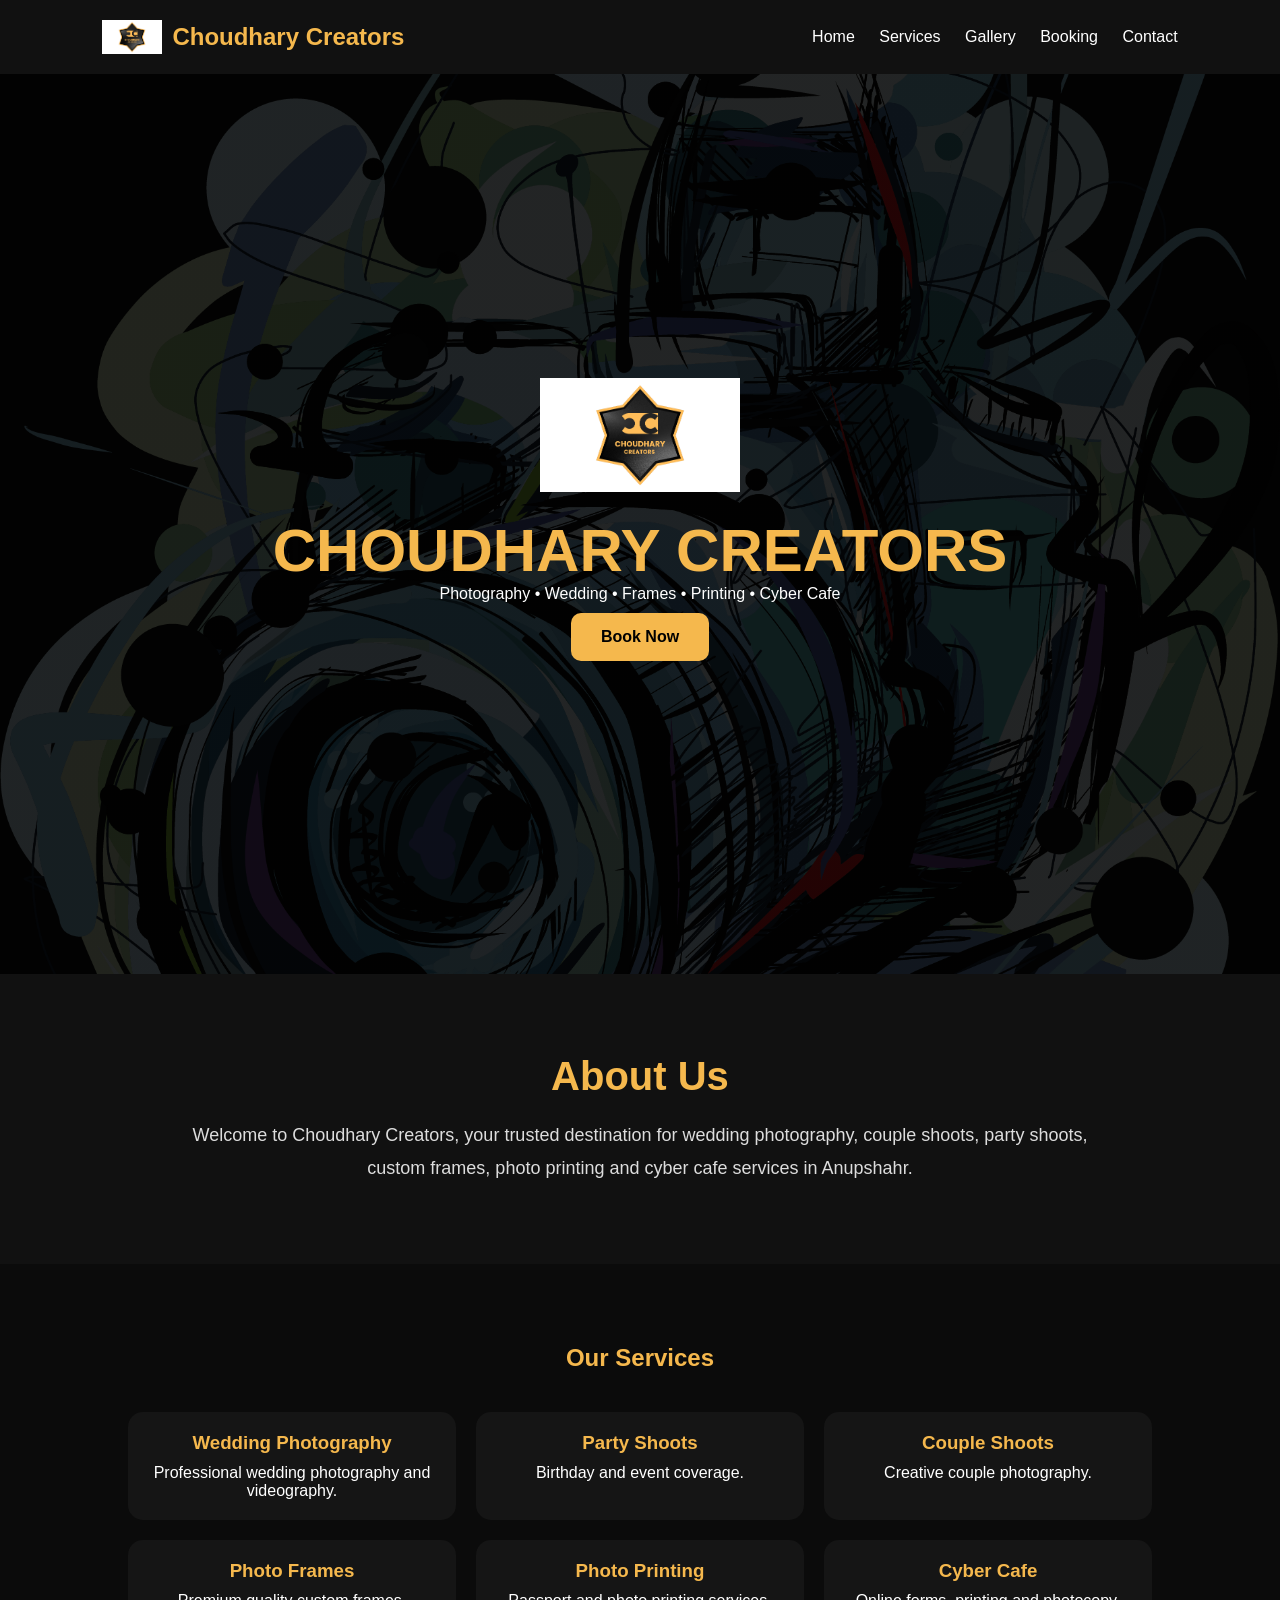
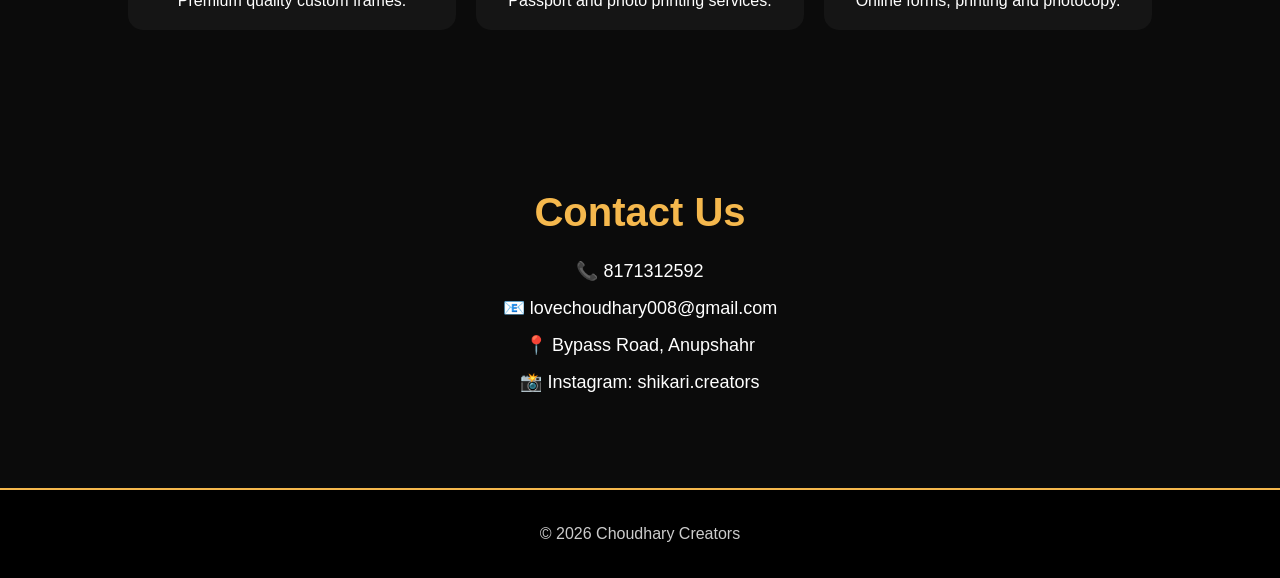
<file: Index.html>
<!DOCTYPE html>
<html lang="en">
<head>
<meta charset="UTF-8">
<meta name="viewport" content="width=device-width, initial-scale=1.0">
<title>Choudhary Creators</title>

<link rel="stylesheet" href="style.css">

</head>
<body>

<header>

<div class="logo">
<img src="logo.png" alt="Logo">
<h2>Choudhary Creators</h2>
</div>

<nav>
<a href="#">Home</a>
<a href="#">Services</a>
<a href="#">Gallery</a>
<a href="#">Booking</a>
<a href="#">Contact</a>
</nav>

</header>

<section class="hero">

<div class="hero-content">

<img class="hero-logo" src="logo.png" alt="Logo">

<h1>CHOUDHARY CREATORS</h1>

<p>
Photography • Wedding • Frames • Printing • Cyber Cafe
</p>

<a href="https://wa.me/918171312592" class="btn">
Book Now
</a>

</div>

</section>

<section class="about">

<h2>About Us</h2>

<p>
Welcome to Choudhary Creators, your trusted destination for wedding photography, couple shoots, party shoots, custom frames, photo printing and cyber cafe services in Anupshahr.
</p>

</section>

<section class="services">

<h2>Our Services</h2>

<div class="cards">

<div class="card">
<h3>Wedding Photography</h3>
<p>Professional wedding photography and videography.</p>
</div>

<div class="card">
<h3>Party Shoots</h3>
<p>Birthday and event coverage.</p>
</div>

<div class="card">
<h3>Couple Shoots</h3>
<p>Creative couple photography.</p>
</div>

<div class="card">
<h3>Photo Frames</h3>
<p>Premium quality custom frames.</p>
</div>

<div class="card">
<h3>Photo Printing</h3>
<p>Passport and photo printing services.</p>
</div>

<div class="card">
<h3>Cyber Cafe</h3>
<p>Online forms, printing and photocopy.</p>
</div>

</div>

</section>

<section class="contact">

<h2>Contact Us</h2>

<p>📞 8171312592</p>

<p>📧 lovechoudhary008@gmail.com</p>

<p>📍 Bypass Road, Anupshahr</p>

<p>📸 Instagram: shikari.creators</p>

</section>

<footer>

<p>
© 2026 Choudhary Creators
</p>

</footer>

</body>
</html>
</file>
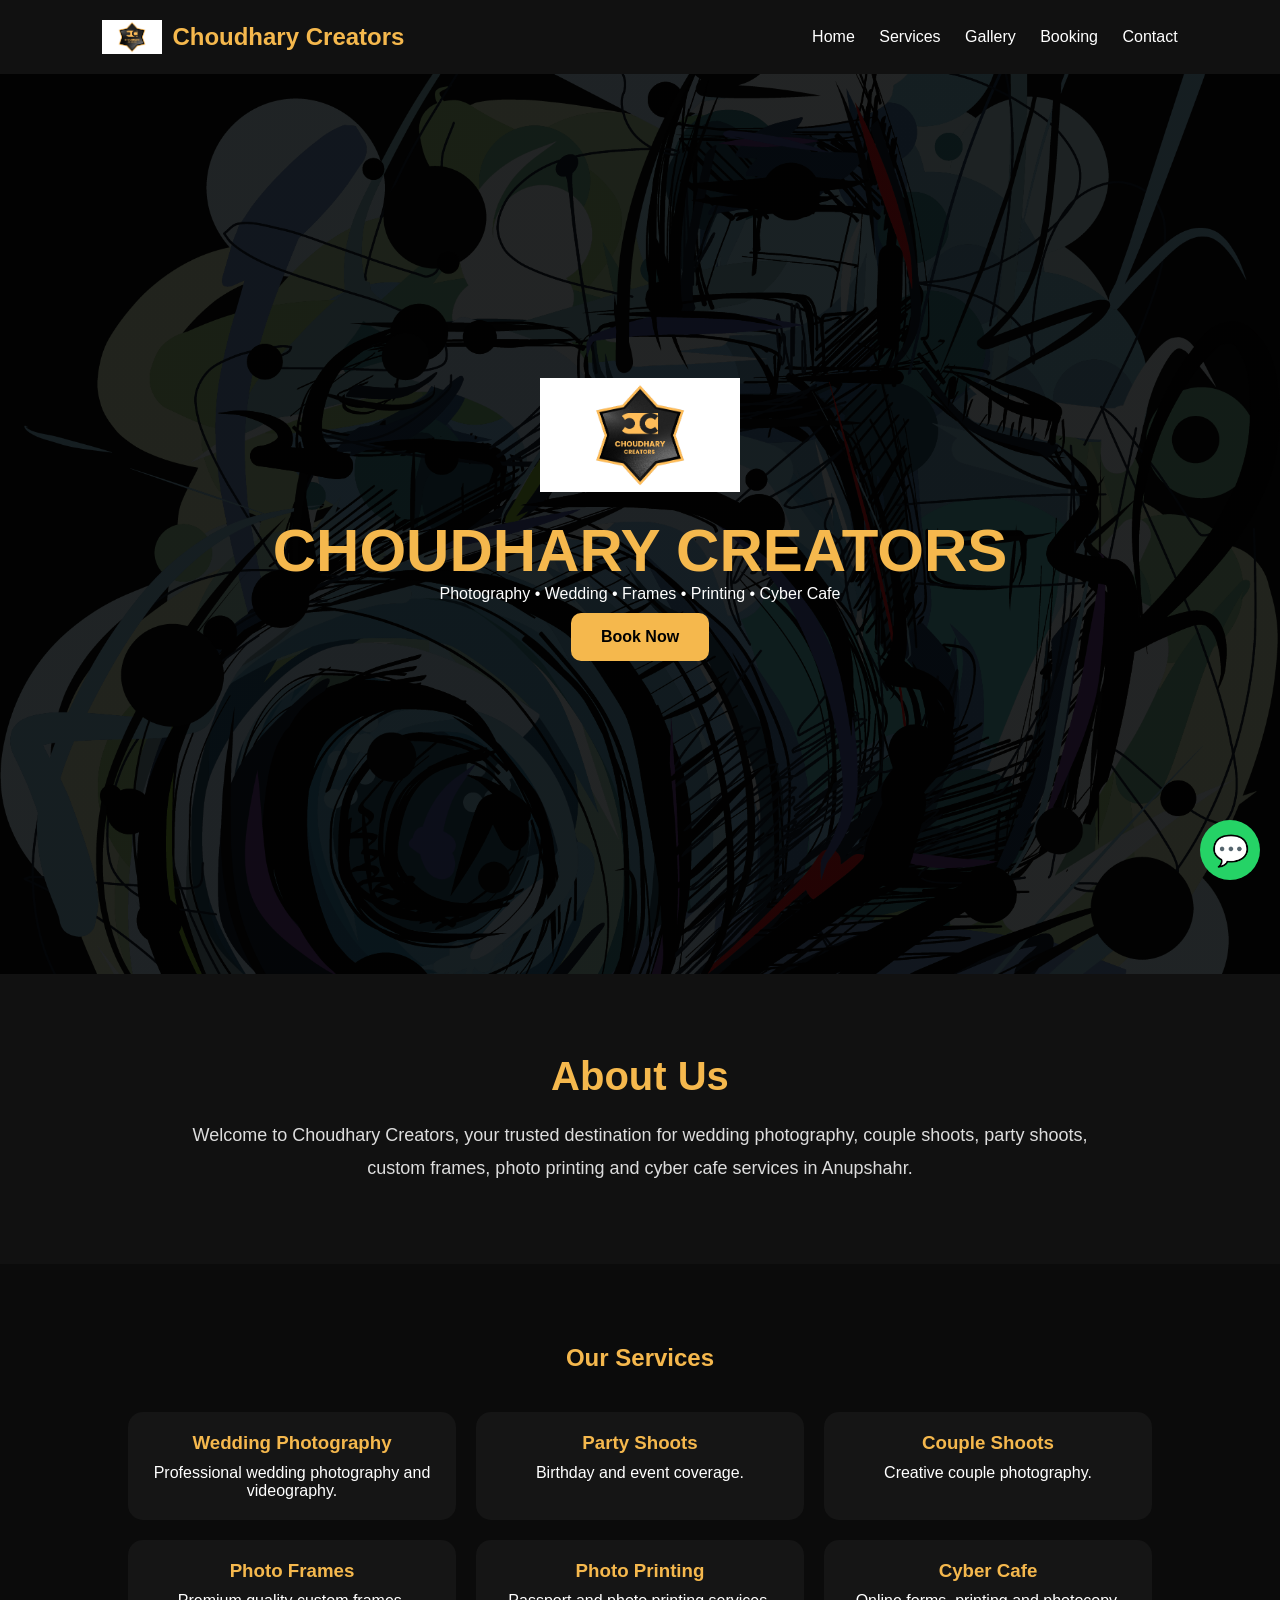
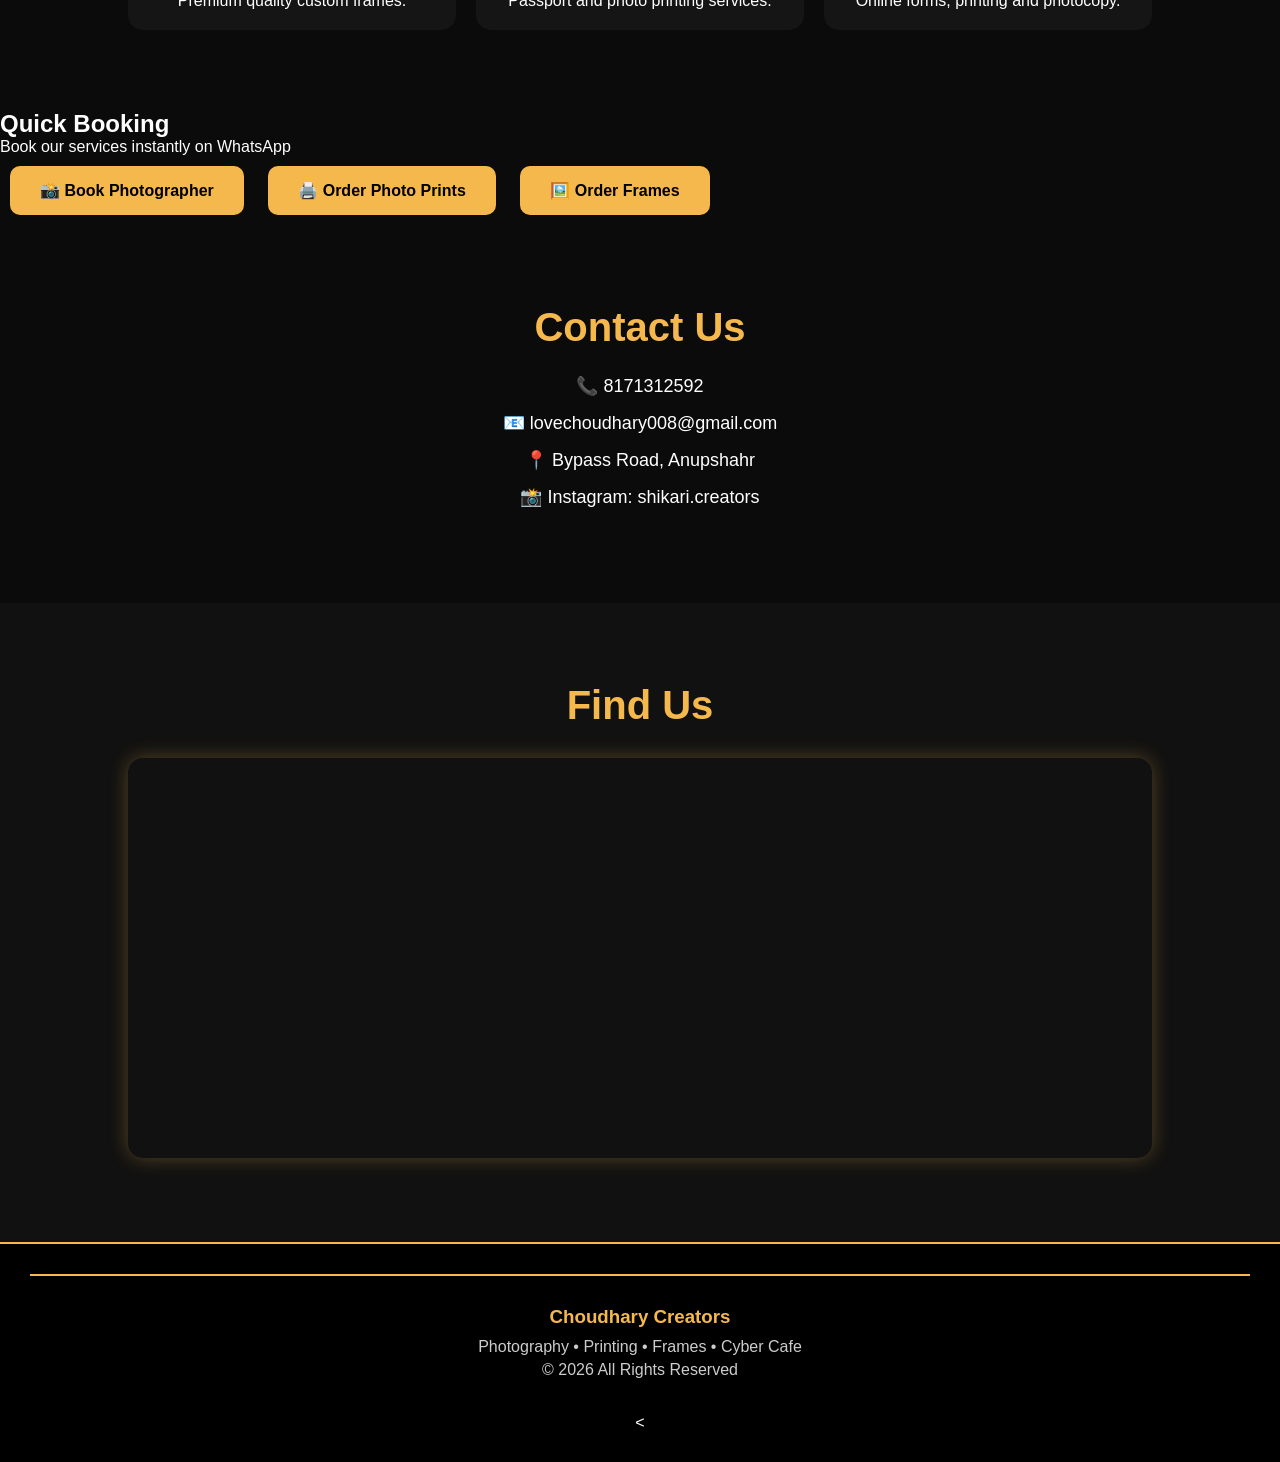
<file: index.html>
<!DOCTYPE html>
<html lang="en">
<head>
<meta charset="UTF-8">
<meta name="viewport" content="width=device-width, initial-scale=1.0">
<title>Choudhary Creators</title>

<link rel="stylesheet" href="style.css">

</head>
  <a href="https://wa.me/918171312592" class="whatsapp">
💬
</a>
<body>

<header>

<div class="logo">
<img src="logo.png" alt="Logo">
<h2>Choudhary Creators</h2>
</div>

<nav>
<a href="#">Home</a>
<a href="#">Services</a>
<a href="#">Gallery</a>
<a href="#">Booking</a>
<a href="#">Contact</a>
</nav>

</header>

<section class="hero">

<div class="hero-content">

<img class="hero-logo" src="logo.png" alt="Logo">

<h1>CHOUDHARY CREATORS</h1>

<p>
Photography • Wedding • Frames • Printing • Cyber Cafe
</p>

<a href="https://wa.me/918171312592" class="btn">
Book Now
</a>

</div>

</section>

<section class="about">

<h2>About Us</h2>

<p>
Welcome to Choudhary Creators, your trusted destination for wedding photography, couple shoots, party shoots, custom frames, photo printing and cyber cafe services in Anupshahr.
</p>

</section>

<section class="services">

<h2>Our Services</h2>

<div class="cards">

<div class="card">
<h3>Wedding Photography</h3>
<p>Professional wedding photography and videography.</p>
</div>

<div class="card">
<h3>Party Shoots</h3>
<p>Birthday and event coverage.</p>
</div>

<div class="card">
<h3>Couple Shoots</h3>
<p>Creative couple photography.</p>
</div>

<div class="card">
<h3>Photo Frames</h3>
<p>Premium quality custom frames.</p>
</div>

<div class="card">
<h3>Photo Printing</h3>
<p>Passport and photo printing services.</p>
</div>

<div class="card">
<h3>Cyber Cafe</h3>
<p>Online forms, printing and photocopy.</p>
</div>

</div>

</section>
<section class="booking-buttons">

<h2>Quick Booking</h2>

<p>Book our services instantly on WhatsApp</p>

<a class="btn" target="_blank"
href="https://wa.me/918171312592?text=Hello%20Choudhary%20Creators,%20I%20would%20like%20to%20book%20a%20photographer.%0A%0AName:%0AMobile:%0AEvent%20Type:%0ADate:%0ALocation:">
📸 Book Photographer
</a>

<a class="btn" target="_blank"
href="https://wa.me/918171312592?text=Hello%20Choudhary%20Creators,%20I%20want%20to%20order%20photo%20prints.%0A%0AName:%0AMobile:%0APhoto%20Size:%0AQuantity:">
🖨️ Order Photo Prints
</a>

<a class="btn" target="_blank"
href="https://wa.me/918171312592?text=Hello%20Choudhary%20Creators,%20I%20want%20to%20order%20a%20photo%20frame.%0A%0AName:%0AMobile:%0AFrame%20Size:%0AFrame%20Type:">
🖼️ Order Frames
</a>

</section>
<section class="contact">

<h2>Contact Us</h2>

<p>📞 8171312592</p>

<p>📧 lovechoudhary008@gmail.com</p>

<p>📍 Bypass Road, Anupshahr</p>

<p>📸 Instagram: shikari.creators</p>

</section>
<section class="map">

<h2>Find Us</h2>

<iframe
src="https://maps.app.goo.gl/28S39xfRh7cN1JgS6"
width="100%"
height="400"
style="border:0;border-radius:15px;"
loading="lazy">
</iframe>

</section>
<footer>
  <footer>

<h3>Choudhary Creators</h3>

<p>Photography • Printing • Frames • Cyber Cafe</p>

<p>© 2026 All Rights Reserved</p>

  </footer>

<
  
</body>
</html>
</file>
<file: style.css>
*{
margin:0;
padding:0;
box-sizing:border-box;
font-family:Poppins,sans-serif;
}

body{
background:#0b0b0b;
color:white;
}

header{
display:flex;
justify-content:space-between;
align-items:center;
padding:20px 8%;
background:#111;
}

.logo{
display:flex;
align-items:center;
gap:10px;
}

.logo img{
width:60px;
}

.logo h2{
color:#f5b84d;
}

nav a{
color:white;
text-decoration:none;
margin-left:20px;
}

.hero{
height:100vh;

display:flex;
justify-content:center;
align-items:center;
text-align:center;

background:
linear-gradient(rgba(0,0,0,.85),rgba(0,0,0,.85)),
url('camera.png');

background-size:cover;
background-position:center;
}

.hero-logo{
width:200px;
margin-bottom:20px;
}

.hero h1{
font-size:60px;
color:#f5b84d;
}

.btn{
display:inline-block;
margin-top:20px;
padding:15px 30px;
background:#f5b84d;
color:black;
text-decoration:none;
border-radius:10px;
font-weight:bold;
}

.about,
.services,
.contact{
padding:80px 10%;
text-align:center;
}

.about h2,
.services h2,
.contact h2{
color:#f5b84d;
margin-bottom:20px;
}

.cards{
display:grid;
grid-template-columns:repeat(auto-fit,minmax(250px,1fr));
gap:20px;
margin-top:40px;
}

.card{
background:#151515;
padding:20px;
border-radius:15px;
}

.card h3{
color:#f5b84d;
margin-bottom:10px;
}

footer{
background:#111;
padding:20px;
text-align:center;
}
.about{
padding:80px 10%;
text-align:center;
background:#111;
}

.about h2{
font-size:40px;
color:#f5b84d;
margin-bottom:20px;
}

.about p{
max-width:900px;
margin:auto;
line-height:1.8;
font-size:18px;
color:#ddd;
}
.whatsapp{
position:fixed;
bottom:20px;
right:20px;
width:60px;
height:60px;
background:#25D366;
border-radius:50%;
display:flex;
justify-content:center;
align-items:center;
font-size:30px;
text-decoration:none;
z-index:1000;
}
.btn{
display:inline-block;
margin:10px;
padding:15px 30px;
background:#f5b84d;
color:#000;
font-weight:600;
text-decoration:none;
border-radius:10px;
transition:.3s;
}

.btn:hover{
transform:translateY(-3px);
box-shadow:0 0 20px rgba(245,184,77,.5);
}
/* CONTACT SECTION */

.contact{
padding:80px 10%;
text-align:center;
background:#0b0b0b;
}

.contact h2{
font-size:40px;
color:#f5b84d;
margin-bottom:25px;
}

.contact p{
font-size:18px;
margin:15px 0;
color:white;
}

/* MAP SECTION */

.map{
padding:80px 10%;
text-align:center;
background:#111;
}

.map h2{
font-size:40px;
color:#f5b84d;
margin-bottom:30px;
}

.map iframe{
width:100%;
height:400px;
border:none;
border-radius:15px;
box-shadow:0 0 20px rgba(245,184,77,0.3);
}

/* FOOTER */

footer{
background:#000;
padding:30px;
text-align:center;
border-top:2px solid #f5b84d;
}

footer h3{
color:#f5b84d;
margin-bottom:10px;
}

footer p{
color:#ccc;
margin:5px 0;
}

/* REVIEWS */

.reviews{
padding:80px 10%;
text-align:center;
background:#0b0b0b;
}

.reviews h2{
color:#f5b84d;
font-size:40px;
margin-bottom:30px;
}

.review-card{
background:#111;
padding:20px;
margin:15px auto;
max-width:600px;
border-radius:15px;
border:1px solid #f5b84d;
}
</file>
